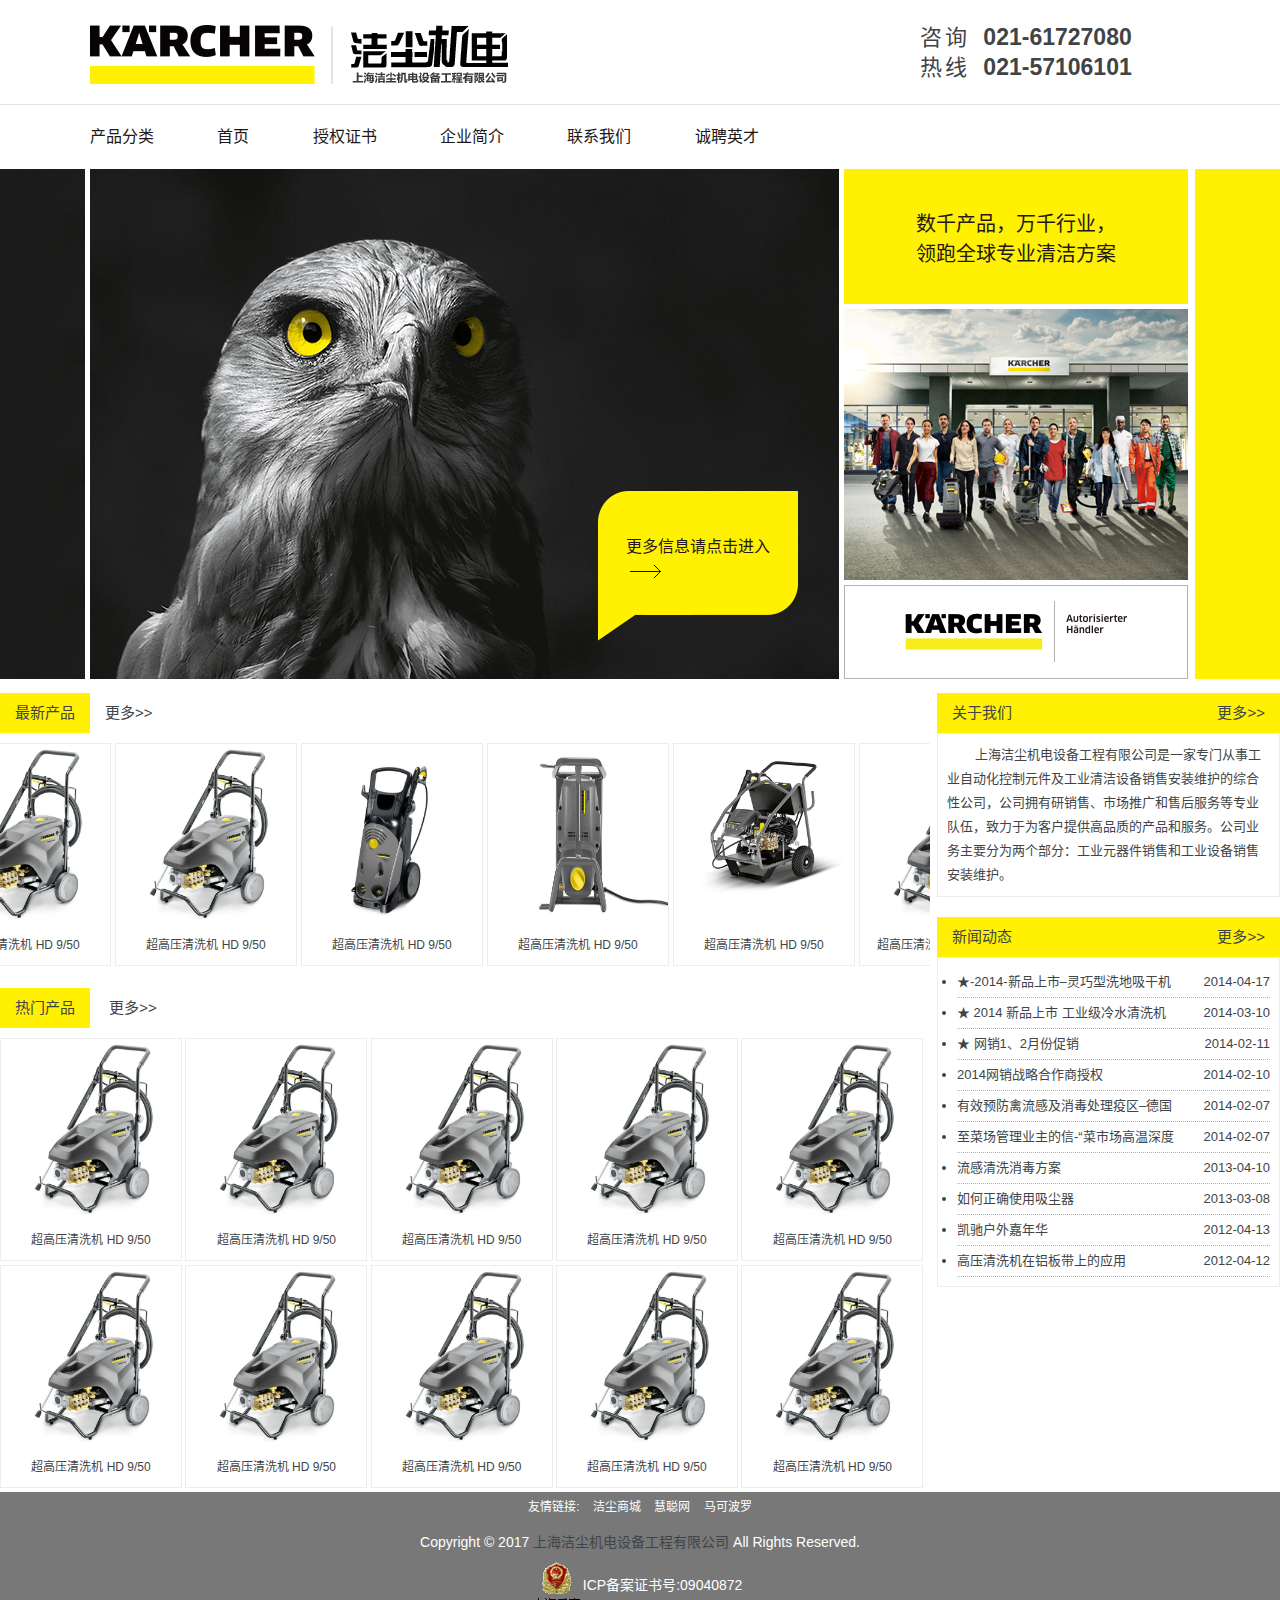
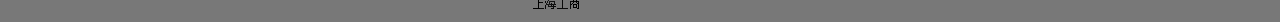
<file: index.html>
<!DOCTYPE html>
<html lang="zh-cn">
	<head>
		<meta http-equiv="Content-Type" content="text/html; charset=UTF-8">
		<meta http-equiv="X-UA-Compatible" content="IE=edge,chrome=1">
		<meta content="http://www.jiechensh.cn/" name="design">
		<title>工业吸尘器_高压清洗机 - 工业吸尘器_高压清洗机_上海洁尘</title>
		<meta name="keywords" content="工业吸尘器_高压清洗机_扫地机_干冰清洗机_上海洁尘机电设备工程有限公司"> 
		<link rel="stylesheet" type="text/css" href="css/index.css">
		<script type="text/javascript" src="js/jquery-1.9.1.min.js"></script>
		<!--[if lt IE 9]>
		  <script type="text/javascript" src="js/html5shiv.v3.72.min.js"></script>
		<![endif]-->
	</head>
	<body>
		<!--top-->
		<header class="top">
		    <div class="logo_box">
		        <div class="contain">
		            <div class="logo">
		                <a href="index.html">
		             	   <img src="img/karcher-log.png" alt="">
		             	   <img src="img/logo.gif" class="jc_logo"/>
		                </a>
		            </div>
		            <div class="telephone_nums">
		                <span class="tel_title">咨询热线</span>
		                <span class="number">
		                	<span>021-61727080</span>
		               		<span>021-57106101</span>
		                </span>	
		                
		            </div>
		            <div class="clear"></div>
		        </div>
		    </div>
		    <div class="contain">
		        <nav class="main_nav">
			        <ul>
			            <li id="nav1" class="onnav category_li">
			            	<a class="navA" href="" target="_blank">产品分类</a>
			            	<div class="category_list">
								<span class="category_item">
									<a href="#" class="category_item_a">冷水高压清洗机</a>
									<div class="category_product_list">
										<a href="" class="category_product">HD10/25-4S</a>
										<a href="" class="category_product">HD5/11C</a>
										<a href="" class="category_product">HD 6/15 C</a>
										<a href="" class="category_product">HD 6/13 C</a>
										<a href="" class="category_product">HD 5/12 C</a>
										<a href="" class="category_product">HD5/11P</a>
										<a href="" class="category_product">HDS8/18-4M</a>
										<a href="" class="category_product">HD 10/16-4 Cage Ex</a>
										<a href="" class="category_product">HD 1050 B</a>
										<a href="" class="category_product">HD7/10CXF</a>
										<a href="" class="category_product">HD 16/15-4 Cage Plus</a>
										<a href="" class="category_product">HD10/23-4S</a>
										<a href="" class="category_product">HD 10/21-4 S</a>
									</div>
								</span>
								<span class="category_item">
									<a href="#" class="category_item_a">制冰机</a>
									<div class="category_product_list">
										<a href="" class="category_product">BD 530 Bp Classic</a>
										<a href="" class="category_product">BR 35/12 C Bp Pack</a>
										<a href="" class="category_product">BR40/10C Adv</a>
										<a href="" class="category_product">B 60 W Bp</a>
										<a href="" class="category_product">BD 80/120 W Bp</a>
										<a href="" class="category_product">BD 530 Ep Classic</a>
										<a href="" class="category_product">BR 30/4 C</a>
										<a href="" class="category_product">B40C</a>
									</div>
								</span>
								<span class="category_item">
									<a href="#" class="category_item_a">吸尘吸水机</a>
									<div class="category_product_list">
										<a href="" class="category_product">HD10/25-4S</a>
										<a href="" class="category_product">HD5/11C</a>
										<a href="" class="category_product">HD 6/15 C</a>
										<a href="" class="category_product">HD 6/13 C</a>
										<a href="" class="category_product">HD 5/12 C</a>
										<a href="" class="category_product">HD5/11P</a>
										<a href="" class="category_product">HDS8/18-4M</a>
										<a href="" class="category_product">HD 10/16-4 Cage Ex</a>
										<a href="" class="category_product">HD 1050 B</a>
										<a href="" class="category_product">HD7/10CXF</a>
										<a href="" class="category_product">HD 16/15-4 Cage Plus</a>
										<a href="" class="category_product">HD10/23-4S</a>
										<a href="" class="category_product">HD 10/21-4 S</a>
									</div>
								</span>
								<span class="category_item">
									<a href="#" class="category_item_a">地毯清洗机</a>
									<div class="category_product_list">
										<a href="" class="category_product">BD 530 Bp Classic</a>
										<a href="" class="category_product">BR 35/12 C Bp Pack</a>
										<a href="" class="category_product">BR40/10C Adv</a>
										<a href="" class="category_product">B 60 W Bp</a>
										<a href="" class="category_product">BD 80/120 W Bp</a>
										<a href="" class="category_product">BD 530 Ep Classic</a>
										<a href="" class="category_product">BR 30/4 C</a>
										<a href="" class="category_product">B40C</a>
									</div>
								</span>
								<span class="category_item">
									<a href="#" class="category_item_a">吸尘吸水机</a>
									<div class="category_product_list">
										<a href="" class="category_product">HD10/25-4S</a>
										<a href="" class="category_product">HD5/11C</a>
										<a href="" class="category_product">HD 6/15 C</a>
										<a href="" class="category_product">HD 6/13 C</a>
										<a href="" class="category_product">HD 5/12 C</a>
										<a href="" class="category_product">HD5/11P</a>
										<a href="" class="category_product">HDS8/18-4M</a>
										<a href="" class="category_product">HD 10/16-4 Cage Ex</a>
										<a href="" class="category_product">HD 1050 B</a>
										<a href="" class="category_product">HD7/10CXF</a>
										<a href="" class="category_product">HD 16/15-4 Cage Plus</a>
										<a href="" class="category_product">HD10/23-4S</a>
										<a href="" class="category_product">HD 10/21-4 S</a>
									</div>
								</span>
								<span class="category_item">
									<a href="#" class="category_item_a">家用小型设备</a>
									<div class="category_product_list">
										<a href="" class="category_product">BD 530 Bp Classic</a>
										<a href="" class="category_product">BR 35/12 C Bp Pack</a>
										<a href="" class="category_product">BR40/10C Adv</a>
										<a href="" class="category_product">B 60 W Bp</a>
										<a href="" class="category_product">BD 80/120 W Bp</a>
										<a href="" class="category_product">BD 530 Ep Classic</a>
										<a href="" class="category_product">BR 30/4 C</a>
										<a href="" class="category_product">B40C</a>
										<a href="" class="category_product">HD 10/21-4 S</a>
									</div>
								</span>
								<span class="category_item">
									<a href="#" class="category_item_a">工业吸尘器</a>
									<div class="category_product_list">
										<a href="" class="category_product">HD10/25-4S</a>
										<a href="" class="category_product">HD5/11C</a>
										<a href="" class="category_product">HD 6/15 C</a>
										<a href="" class="category_product">HD 6/13 C</a>
										<a href="" class="category_product">HD 5/12 C</a>
										<a href="" class="category_product">HD5/11P</a>
										<a href="" class="category_product">HDS8/18-4M</a>
										<a href="" class="category_product">HD 10/16-4 Cage Ex</a>
										<a href="" class="category_product">HD 1050 B</a>
										<a href="" class="category_product">HD7/10CXF</a>
										<a href="" class="category_product">HD 16/15-4 Cage Plus</a>
										<a href="" class="category_product">HD10/23-4S</a>
										<a href="" class="category_product">HD 10/21-4 S</a>
									</div>
								</span>
								<span class="category_item">
									<a href="#" class="category_item_a">干冰清洗机</a>
									<div class="category_product_list">
										<a href="" class="category_product">BD 530 Bp Classic</a>
										<a href="" class="category_product">BR 35/12 C Bp Pack</a>
										<a href="" class="category_product">BR40/10C Adv</a>
										<a href="" class="category_product">B 60 W Bp</a>
										<a href="" class="category_product">BD 80/120 W Bp</a>
										<a href="" class="category_product">BD 530 Ep Classic</a>
										<a href="" class="category_product">BR 30/4 C</a>
										<a href="" class="category_product">B40C</a>
									</div>
								</span>
								<span class="category_item">
									<a href="#" class="category_item_a">扫地机</a>
									<div class="category_product_list">
										<a href="" class="category_product">HD10/25-4S</a>
										<a href="" class="category_product">HD5/11C</a>
										<a href="" class="category_product">HD 6/15 C</a>
										<a href="" class="category_product">HD 6/13 C</a>
										<a href="" class="category_product">HD 5/12 C</a>
										<a href="" class="category_product">HD5/11P</a>
										<a href="" class="category_product">HDS8/18-4M</a>
										<a href="" class="category_product">HD 10/16-4 Cage Ex</a>
										<a href="" class="category_product">HD 1050 B</a>
										<a href="" class="category_product">HD7/10CXF</a>
										<a href="" class="category_product">HD 16/15-4 Cage Plus</a>
										<a href="" class="category_product">HD10/23-4S</a>
										<a href="" class="category_product">HD 10/21-4 S</a>
									</div>
								</span>
								<span class="category_item">
									<a href="#" class="category_item_a">洗地机</a>
									<div class="category_product_list">
										<a href="" class="category_product">BD 530 Bp Classic</a>
										<a href="" class="category_product">BR 35/12 C Bp Pack</a>
										<a href="" class="category_product">BR40/10C Adv</a>
										<a href="" class="category_product">B 60 W Bp</a>
										<a href="" class="category_product">BD 80/120 W Bp</a>
										<a href="" class="category_product">BD 530 Ep Classic</a>
										<a href="" class="category_product">BR 30/4 C</a>
										<a href="" class="category_product">B40C</a>
									</div>
								</span>
								<span class="category_item">
									<a href="#" class="category_item_a">热水高压清洗机</a>
									<div class="category_product_list">
										<a href="" class="category_product">HD10/25-4S</a>
										<a href="" class="category_product">HD5/11C</a>
										<a href="" class="category_product">HD 6/15 C</a>
										<a href="" class="category_product">HD 6/13 C</a>
										<a href="" class="category_product">HD 5/12 C</a>
										<a href="" class="category_product">HD5/11P</a>
										<a href="" class="category_product">HDS8/18-4M</a>
										<a href="" class="category_product">HD 10/16-4 Cage Ex</a>
										<a href="" class="category_product">HD 1050 B</a>
										<a href="" class="category_product">HD7/10CXF</a>
										<a href="" class="category_product">HD 16/15-4 Cage Plus</a>
										<a href="" class="category_product">HD10/23-4S</a>
										<a href="" class="category_product">HD 10/21-4 S</a>
									</div>
								</span>
								<span class="category_item">
									<a href="#" class="category_item_a">超高压清洗机</a>
									<div class="category_product_list">
										<a href="" class="category_product">BD 530 Bp Classic</a>
										<a href="" class="category_product">BR 35/12 C Bp Pack</a>
										<a href="" class="category_product">BR40/10C Adv</a>
										<a href="" class="category_product">B 60 W Bp</a>
										<a href="" class="category_product">BD 80/120 W Bp</a>
										<a href="" class="category_product">BD 530 Ep Classic</a>
										<a href="" class="category_product">BR 30/4 C</a>
										<a href="" class="category_product">B40C</a>
									</div>
								</span>
								<span class="category_item">
									<a href="#" class="category_item_a">零部件清洗机</a>
									<div class="category_product_list">
										<a href="" class="category_product">HD10/25-4S</a>
										<a href="" class="category_product">HD5/11C</a>
										<a href="" class="category_product">HD 6/15 C</a>
										<a href="" class="category_product">HD 6/13 C</a>
										<a href="" class="category_product">HD 5/12 C</a>
										<a href="" class="category_product">HD5/11P</a>
										<a href="" class="category_product">HDS8/18-4M</a>
										<a href="" class="category_product">HD 10/16-4 Cage Ex</a>
										<a href="" class="category_product">HD 1050 B</a>
										<a href="" class="category_product">HD7/10CXF</a>
										<a href="" class="category_product">HD 16/15-4 Cage Plus</a>
										<a href="" class="category_product">HD10/23-4S</a>
										<a href="" class="category_product">HD 10/21-4 S</a>
									</div>
								</span>
							</div>
			            </li>
			            <li id="nav2"><a class="navA" href="" target="_blank">首页</a></li>
			            <li id="nav3"><a class="navA" href="" target="_blank">授权证书</a></li>
			            <li id="nav4"><a class="navA" href="" target="_blank">企业简介</a></li>
			            <li id="nav5"><a class="navA" href="" target="_blank">联系我们</a></li>
			            <li id="nav6"><a class="navA" href="" target="_blank">诚聘英才</a></li>
			        </ul>
		        	<div class="clear"></div>
		        </nav>
		    </div>
		</header>
		<script type="text/javascript">
		   //导航选中
		    $("#nav" + navID).addClass("onnav");
		</script>
		<!--top End-->
		
		<div class="home_ban">
		   <div class="contain">
		   	 <div class="left">
		   	 	<img src="img/karcher/bleft.jpg" alt="">
		   	 	<a href="http://www.dleming.com/" class="more" target="_blank">更多信息请点击进入<i></i></a>
		   	 </div>
		   	 <div class="right">
		   	 	<div class="rtop">
		   	 		<a href="https://www.karcher.cn/cn/cleaning_solutions/solutions-pro.html" target="_blank">
		   	 			数千产品，万千行业，<br>领跑全球专业清洁方案
		   	 		</a>
		   	 	</div>
		   	 	<div class="rmiddle">
		   	 		<a href="https://www.karcher.cn/cn/cleaning_solutions/solutions-pro.html" target="_blank"><img src="img/karcher/right.jpg" alt=""></a>
		   	 	</div>
		   	 	<div class="rbottom">
		   	 		<a href="https://www.karcher.cn/cn/cleaning_solutions/solutions-pro.html" target="_blank"><img src="img/karcher/logoleft.png" alt=""></a>
		   	 	</div>
		   	 </div>
		   	 <div class="clear"></div>
		   </div>
		</div>
		<div class="clear"></div>
		
		<div class="main w_1280">
			<div class="w_930 left_product_list">			
				<div class="new_product w_930">
				 	<div class="product_title"><span>最新产品</span><a class="more_link" href="#">更多&gt;&gt;</a></div>
				 	<div class="new_product_list w_930">
				 		<div class="new_product_item product_item">
				 			<a href="###"  title="查看详情">
				 				<img src="img/product2/p050940125.jpg"/>
				 			</a>	
				 			<span>超高压清洗机 HD 9/50 </span>
				 		</div>
				 		<div class="new_product_item product_item">
				 			<a href="###"  title="查看详情">
				 				<img src="img/product2/p050940125.jpg"/>
				 			</a>	
				 			<span>超高压清洗机 HD 9/50 </span>
				 		</div>
				 		<div class="new_product_item product_item">
				 			<a href="###"  title="查看详情">
				 				<img src="img/product2/p070945006.jpg"/>
				 			</a>	
				 			<span>超高压清洗机 HD 9/50 </span>
				 		</div>
				 		<div class="new_product_item product_item">
				 			<a href="###"  title="查看详情">
				 				<img src="img/product2/p071017942.jpg"/>
				 			</a>	
				 			<span>超高压清洗机 HD 9/50 </span>
				 		</div>
				 		<div class="new_product_item product_item">
				 			<a href="###"  title="查看详情">
				 				<img src="img/product2/p091202043.jpg"/>
				 			</a>	
				 			<span>超高压清洗机 HD 9/50 </span>
				 		</div>
				 		<div class="new_product_item product_item">
				 			<a href="###"  title="查看详情">
				 				<img src="img/product2/p050940125.jpg"/>
				 			</a>	
				 			<span>超高压清洗机 HD 55555/50 </span>
				 		</div>
				 		<div class="new_product_item product_item">
				 			<a href="###"  title="查看详情">
				 				<img src="img/product2/p050940125.jpg"/>
				 			</a>	
				 			<span>超高压清洗机 HD 9/50 </span>
				 		</div>
				 		<div class="new_product_item product_item">
				 			<a href="###"  title="查看详情">
				 				<img src="img/product2/p070945006.jpg"/>
				 			</a>	
				 			<span>超高压清洗机 HD 9/50 </span>
				 		</div>
				 		<div class="new_product_item product_item">
				 			<a href="###"  title="查看详情">
				 				<img src="img/product2/p071017942.jpg"/>
				 			</a>	
				 			<span>超高压清洗机 HD 9/50 </span>
				 		</div>
				 		<div class="new_product_item product_item">
				 			<a href="###"  title="查看详情">
				 				<img src="img/product2/p091202043.jpg"/>
				 			</a>	
				 			<span>超高压清洗机 HD 9/50 </span>
				 		</div>
				 	</div>
				</div>
				
				<div class="hot_product w_930">
				 	<div class="product_title w_930">
				 		<span>热门产品</span>
				 		<a class="more_link" href="#">更多&gt;&gt;</a>
				 	</div>
				 		
				 	<div class="hot_product_list w_930">
				 		<div class="hot_product_item product_item">
				 			<a href="###"  title="查看详情">
				 				<img src="img/product2/p050940125.jpg"/>
				 			</a>	
				 			<span>超高压清洗机 HD 9/50 </span>
				 		</div>
				 		<div class="hot_product_item product_item">
				 			<a href="###"  title="查看详情">
				 				<img src="img/product2/p050940125.jpg"/>
				 			</a>	
				 			<span>超高压清洗机 HD 9/50 </span>
				 		</div>
				 		<div class="hot_product_item product_item">
				 			<a href="###"  title="查看详情">
				 				<img src="img/product2/p050940125.jpg"/>
				 			</a>	
				 			<span>超高压清洗机 HD 9/50 </span>
				 		</div>
				 		<div class="hot_product_item product_item">
				 			<a href="###"  title="查看详情">
				 				<img src="img/product2/p050940125.jpg"/>
				 			</a>	
				 			<span>超高压清洗机 HD 9/50 </span>
				 		</div>
				 		<div class="hot_product_item product_item">
				 			<a href="###"  title="查看详情">
				 				<img src="img/product2/p050940125.jpg"/>
				 			</a>	
				 			<span>超高压清洗机 HD 9/50 </span>
				 		</div>
				 		<div class="hot_product_item product_item">
				 			<a href="###"  title="查看详情">
				 				<img src="img/product2/p050940125.jpg"/>
				 			</a>	
				 			<span>超高压清洗机 HD 9/50 </span>
				 		</div>
				 		<div class="hot_product_item product_item">
				 			<a href="###"  title="查看详情">
				 				<img src="img/product2/p050940125.jpg"/>
				 			</a>	
				 			<span>超高压清洗机 HD 9/50 </span>
				 		</div>
				 		<div class="hot_product_item product_item">
				 			<a href="###"  title="查看详情">
				 				<img src="img/product2/p050940125.jpg"/>
				 			</a>	
				 			<span>超高压清洗机 HD 9/50 </span>
				 		</div>
				 		<div class="hot_product_item product_item">
				 			<a href="###"  title="查看详情">
				 				<img src="img/product2/p050940125.jpg"/>
				 			</a>	
				 			<span>超高压清洗机 HD 9/50 </span>
				 		</div>
				 		<div class="hot_product_item product_item">
				 			<a href="###"  title="查看详情">
				 				<img src="img/product2/p050940125.jpg"/>
				 			</a>	
				 			<span>超高压清洗机 HD 9/50 </span>
				 		</div>
				 	</div>
				</div>
			</div>
			<div class="about_company w_343 float_right">
				<div class="about_title w_343">
			 		<span>关于我们</span>
			 		<a class="more_link" href="#">更多&gt;&gt;</a>
			 	</div>
			 	<div class="about_content w_323">
			 		上海洁尘机电设备工程有限公司是一家专门从事工业自动化控制元件及工业清洁设备销售安装维护的综合性公司，公司拥有研销售、市场推广和售后服务等专业队伍，致力于为客户提供高品质的产品和服务。公司业务主要分为两个部分：工业元器件销售和工业设备销售安装维护。
			 	</div>
			 	
			 	<div class="seprate h_20"></div>
			 	
			 	<div class="about_title w_343">
			 		<span>新闻动态</span>
			 		<a class="more_link" href="#">更多&gt;&gt;</a>
			 	</div>
			 	<div class="about_content w_323">
			 		<ul>
			 			<li>
			 				<span class="news_title"><a href="###">★-2014-新品上市–灵巧型洗地吸干机</a></span>
			 				<span class="news_time">2014-04-17</span>
			 			</li>
			 			<li>
			 				<span class="news_title"><a href="###">★ 2014 新品上市 工业级冷水清洗机</a></span>
			 				<span class="news_time">2014-03-10</span>
			 			</li>
			 			<li>
			 				<span class="news_title"><a href="###">★ 网销1、2月份促销</a></span>
			 				<span class="news_time">2014-02-11</span>
			 			</li>
			 			<li>
			 				<span class="news_title"><a href="###">2014网销战略合作商授权</a></span>
			 				<span class="news_time">2014-02-10</span>
			 			</li>
			 			<li>
			 				<span class="news_title"><a href="###">有效预防禽流感及消毒处理疫区–德国</a></span>
			 				<span class="news_time">2014-02-07</span>
			 			</li>
			 			<li>
			 				<span class="news_title"><a href="###">至菜场管理业主的信-“菜市场高温深度</a></span>
			 				<span class="news_time">2014-02-07</span>
			 			</li>
			 			<li>
			 				<span class="news_title"><a href="###">流感清洗消毒方案</a></span>
			 				<span class="news_time">2013-04-10</span>
			 			</li>
			 			<li>
			 				<span class="news_title"><a href="###">如何正确使用吸尘器</a></span>
			 				<span class="news_time">2013-03-08</span>
			 			</li>
			 			<li>
			 				<span class="news_title"><a href="###">凯驰户外嘉年华</a></span>
			 				<span class="news_time">2012-04-13</span>
			 			</li>
			 			<li>
			 				<span class="news_title"><a href="###">高压清洗机在铝板带上的应用</a></span>
			 				<span class="news_time">2012-04-12</span>
			 			</li>
			 		</ul>	
			 	</div>
			</div>
		</div>
		
		<div class="footer">
			<div class="ref_links">
				<ul>
					<li>友情链接:</li>
					<li><a href="http://shop.jiechensh.cn" title="洁尘商城" target="_blank">洁尘商城</a></li>
					<li><a href="http://www.hc360.com/" title="慧聪网" target="_blank">慧聪网</a></li>
					<li><a href="http://china.makepolo.com" title="马可波罗" target="_blank">马可波罗</a></li>
				</ul>
			</div>
			<div class="copyright">Copyright © 2017 <a href="###">上海洁尘机电设备工程有限公司 </a>All Rights Reserved.</div>
			<div class="record">
				<span class="beian_icon"></span>
				<span class="record_code">ICP备案证书号:09040872</span>
			</div>
		</div>
		
		<script type="text/javascript">
		//整站无图处理
		jQuery.each(jQuery("img"), function (i, n) { jQuery(n).error(function () { n.src = 'img/kracher/nopic.jpg'; }); n.src = n.src; });
		</script>
		<script type="text/javascript" src="js/index.js" ></script>
	</body>
</html>
</file>
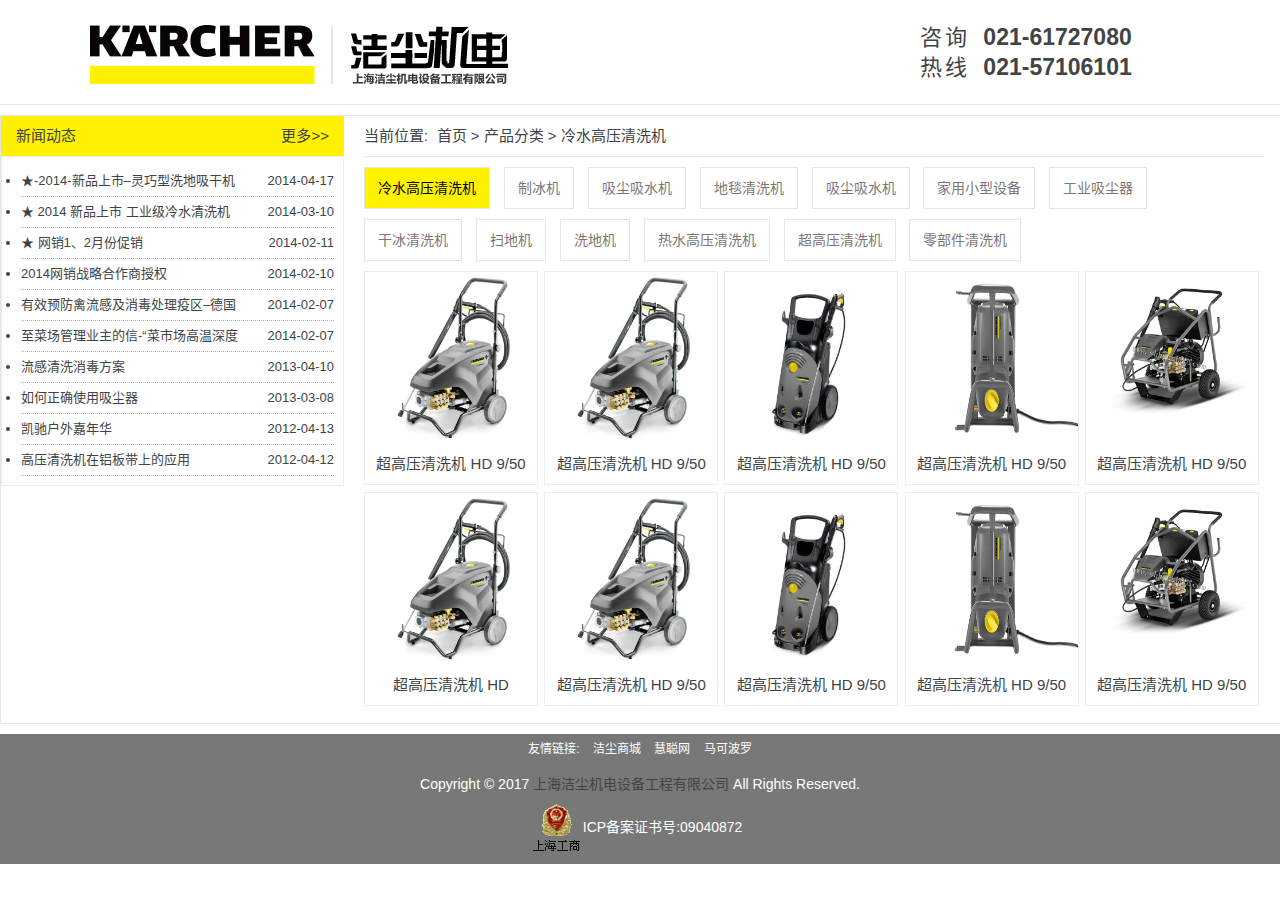
<file: list.html>
<!DOCTYPE html>
<html lang="zh-cn">
	<head>
		<meta http-equiv="Content-Type" content="text/html; charset=UTF-8">
		<meta http-equiv="X-UA-Compatible" content="IE=edge,chrome=1">
		<meta content="http://www.jiechensh.cn/" name="design">
		<title>工业吸尘器_高压清洗机 - 工业吸尘器_高压清洗机_上海洁尘</title>
		<meta name="keywords" content="工业吸尘器_高压清洗机_扫地机_干冰清洗机_上海洁尘机电设备工程有限公司"> 
		<link rel="stylesheet" type="text/css" href="css/list.css">
		<script type="text/javascript" src="js/jquery-1.9.1.min.js"></script>
		<!--[if lt IE 9]>
		  <script type="text/javascript" src="js/html5shiv.v3.72.min.js"></script>
		<![endif]-->
	</head>
	<body>
		<!--top-->
		<header class="top">
		    <div class="logo_box">
		        <div class="contain">
		            <div class="logo">
		                <a href="index.html">
		             	   <img src="img/karcher-log.png" alt="">
		             	   <img src="img/logo.gif" class="jc_logo"/>
		                </a>
		            </div>
		            <div class="telephone_nums">
		                <span class="tel_title">咨询热线</span>
		                <span class="number">
		                	<span>021-61727080</span>
		               		<span>021-57106101</span>
		                </span>	
		                
		            </div>
		            <div class="clear"></div>
		        </div>
		    </div>
		</header>
		<div class="banner w_1280 none"><img src="img/banner/bg-4.jpg" class="w_1280"/></div>
		<div class="main w_1280">
			<div class="left w_343 float_left">
				<div class="about_title w_343">
			 		<span>新闻动态</span>
			 		<a class="more_link" href="#">更多&gt;&gt;</a>
			 	</div>
			 	<div class="about_content w_323">
			 		<ul>
			 			<li>
			 				<span class="news_title"><a href="###">★-2014-新品上市–灵巧型洗地吸干机</a></span>
			 				<span class="news_time">2014-04-17</span>
			 			</li>
			 			<li>
			 				<span class="news_title"><a href="###">★ 2014 新品上市 工业级冷水清洗机</a></span>
			 				<span class="news_time">2014-03-10</span>
			 			</li>
			 			<li>
			 				<span class="news_title"><a href="###">★ 网销1、2月份促销</a></span>
			 				<span class="news_time">2014-02-11</span>
			 			</li>
			 			<li>
			 				<span class="news_title"><a href="###">2014网销战略合作商授权</a></span>
			 				<span class="news_time">2014-02-10</span>
			 			</li>
			 			<li>
			 				<span class="news_title"><a href="###">有效预防禽流感及消毒处理疫区–德国</a></span>
			 				<span class="news_time">2014-02-07</span>
			 			</li>
			 			<li>
			 				<span class="news_title"><a href="###">至菜场管理业主的信-“菜市场高温深度</a></span>
			 				<span class="news_time">2014-02-07</span>
			 			</li>
			 			<li>
			 				<span class="news_title"><a href="###">流感清洗消毒方案</a></span>
			 				<span class="news_time">2013-04-10</span>
			 			</li>
			 			<li>
			 				<span class="news_title"><a href="###">如何正确使用吸尘器</a></span>
			 				<span class="news_time">2013-03-08</span>
			 			</li>
			 			<li>
			 				<span class="news_title"><a href="###">凯驰户外嘉年华</a></span>
			 				<span class="news_time">2012-04-13</span>
			 			</li>
			 			<li>
			 				<span class="news_title"><a href="###">高压清洗机在铝板带上的应用</a></span>
			 				<span class="news_time">2012-04-12</span>
			 			</li>
			 		</ul>	
			 	</div>
			</div>
			<div class="right w_930">
				<div class="position w_900 mg_left">当前位置:&nbsp;
					<a href="###">首页</a>&nbsp;&gt;&nbsp;产品分类&nbsp;&gt;&nbsp;<span class="current_category">冷水高压清洗机</span>
				</div>
				<div class="category_list_show w_900 mg_left">
					<span id="1" class="current">冷水高压清洗机</span>
					<span id="2">制冰机</span>
					<span id="3">吸尘吸水机</span>
					<span id="4">地毯清洗机</span>
					<span id="5">吸尘吸水机</span>
					<span id="6">家用小型设备</span>
					<span id="7">工业吸尘器</span>
					<span id="8">干冰清洗机</span>
					<span id="9">扫地机</span>
					<span id="10">洗地机</span>
					<span id="11">热水高压清洗机</span>
					<span id="11">超高压清洗机</span>
					<span id="11">零部件清洗机</span>
				</div>
				
				<div class="product_list_show w_900 mg_left">
					<div class="new_product_item product_item">
			 			<a href="###"  title="查看详情">
			 				<img src="img/product2/p050940125.jpg"/>
			 			</a>	
			 			<span>超高压清洗机 HD 9/50 </span>
			 		</div>
			 		<div class="new_product_item product_item">
			 			<a href="###"  title="查看详情">
			 				<img src="img/product2/p050940125.jpg"/>
			 			</a>	
			 			<span>超高压清洗机 HD 9/50 </span>
			 		</div>
			 		<div class="new_product_item product_item">
			 			<a href="###"  title="查看详情">
			 				<img src="img/product2/p070945006.jpg"/>
			 			</a>	
			 			<span>超高压清洗机 HD 9/50 </span>
			 		</div>
			 		<div class="new_product_item product_item">
			 			<a href="###"  title="查看详情">
			 				<img src="img/product2/p071017942.jpg"/>
			 			</a>	
			 			<span>超高压清洗机 HD 9/50 </span>
			 		</div>
			 		<div class="new_product_item product_item">
			 			<a href="###"  title="查看详情">
			 				<img src="img/product2/p091202043.jpg"/>
			 			</a>	
			 			<span>超高压清洗机 HD 9/50 </span>
			 		</div>
			 		<div class="new_product_item product_item">
			 			<a href="###"  title="查看详情">
			 				<img src="img/product2/p050940125.jpg"/>
			 			</a>	
			 			<span>超高压清洗机 HD 55555/50 </span>
			 		</div>
			 		<div class="new_product_item product_item">
			 			<a href="###"  title="查看详情">
			 				<img src="img/product2/p050940125.jpg"/>
			 			</a>	
			 			<span>超高压清洗机 HD 9/50 </span>
			 		</div>
			 		<div class="new_product_item product_item">
			 			<a href="###"  title="查看详情">
			 				<img src="img/product2/p070945006.jpg"/>
			 			</a>	
			 			<span>超高压清洗机 HD 9/50 </span>
			 		</div>
			 		<div class="new_product_item product_item">
			 			<a href="###"  title="查看详情">
			 				<img src="img/product2/p071017942.jpg"/>
			 			</a>	
			 			<span>超高压清洗机 HD 9/50 </span>
			 		</div>
			 		<div class="new_product_item product_item">
			 			<a href="###"  title="查看详情">
			 				<img src="img/product2/p091202043.jpg"/>
			 			</a>	
			 			<span>超高压清洗机 HD 9/50 </span>
			 		</div>
				</div>
			</div>	
		</div>
		<div class="footer">
			<div class="ref_links">
				<ul>
					<li>友情链接:</li>
					<li><a href="http://shop.jiechensh.cn" title="洁尘商城" target="_blank">洁尘商城</a></li>
					<li><a href="http://www.hc360.com/" title="慧聪网" target="_blank">慧聪网</a></li>
					<li><a href="http://china.makepolo.com" title="马可波罗" target="_blank">马可波罗</a></li>
				</ul>
			</div>
			<div class="copyright">Copyright © 2017 <a href="###">上海洁尘机电设备工程有限公司 </a>All Rights Reserved.</div>
			<div class="record">
				<span class="beian_icon"></span>
				<span class="record_code">ICP备案证书号:09040872</span>
			</div>
		</div>
		
		<script type="text/javascript">
		//整站无图处理
		jQuery.each(jQuery("img"), function (i, n) { jQuery(n).error(function () { n.src = 'img/kracher/nopic.jpg'; }); n.src = n.src; });
		</script>
		<script type="text/javascript" src="js/list.js" ></script>
	</body>
</html>
</file>
<file: css/index.css>
﻿@charset "utf-8";
/*初始化样式*/
body{ 
	margin:0px; 
	padding:0px; 
	margin:0px auto; 
	zoom:1;

	/*设置字体*/
	font-size:12px;
	line-height:24px;
	font-family:Arial,"微软雅黑","宋体";
	color:#414446;

	/*设置宽度*/
	width:100%; 
	min-width:1000px;
}
li{
	list-style: none;
}
ul,li,form, dl,dt,dd, div{ 
	padding: 0px; 
	margin: 0px;
}
.ul,.ul li{ 
	list-style:none;
}
.h1,.h2,.h3,.h4,.h5,.h6,.p{ 
	padding:0px; 
	margin:0px;
}
h1,h2,h3,h4,h5,h6,p{ 
	padding:0px; 
	margin:0px;
}
select,input,textarea{ 
	border-radius:0; 
	-webkit-border-radius:0; 
	color:#414446;
}
input:focus { 
	outline: none;
}

/*强制去除表单自带的样式*/ 
input,button,select,textarea{
	outline:none;/*-webkit-appearance:none;*/
}

/*强制去除textarea自带的样式*/
textarea{resize:none;/*-webkit-appearance:none;*/}

textarea,input,select { background:none; border:none; margin:0; padding:0;}

/*html5设置*/
article,aside,footer,header,hgroup,nav,section,figure,figcaption{ display: block;} 
figure,figcaption{ margin:0px; padding:0px;}
audio,canvas,progress,video { display: inline-block; vertical-align: baseline;}

img{ border:none; border:0; vertical-align:baseline;}
a{ color:#414446; text-decoration:none; noline:-webkit-tap-highlight-color:rgba(0,0,0,0);}
a:focus {outline:none; -moz-outline:none;}
a:hover{ /*text-decoration:underline; *//*color:#fff;*/}

/*清除浮动*/
.clear{ clear:both; height:0px; overflow:hidden;}
/*初始化样式*/

/*页面框架结构*/
.contain{width:1100px;margin:0 auto;}
.none{
	display: none;
}
.seprate{
	display: block;
}
.float_left{
	float:left;
}
.float_right{
	float:right;
}
.w_1280{
	width:1280px;
}
.w_930{
	width:930px;
}
.w_343{
	width:343px;
}
.w_323{
	width:323px;
}
.h_20{
	height:20px;
}
/*top*/
.top{}
.top .logo_box{width:100%;padding:12px 0;border-bottom:1px solid #e5e5e5;}
.top .logo_box .logo{float:left;padding-top:13px;}
.top .logo_box .telephone_nums{
	float:right;
	width:270px;
	height:60px;
    margin-top: 10px;
}
.telephone_nums .tel_title{
	width:60px;
	height:60px;
	display: inline-block;
	font-size: 22px;
	line-height: 30px;
	letter-spacing:3px;
}
.telephone_nums .number{
	display: inline-block;
	width:200px;
	height:60px;
	font-size: 23px;
}
.telephone_nums .number span{
	line-height: 30px;
	height:30px;
	display: block;
	font-weight: bold;
}
.main_nav li{display: inline-block;padding-right:60px;position: relative;}
.main_nav li a{display: inline-block;padding:20px 0;font-size:16px;color:#231815;}
.category_list{
	display: none;
	position: absolute;
	top:64px;
	left:-20px;
	z-index: 2;
	width:150px;
	font-size: 16px;
	background-color: #ffffff;
}
.main_nav li .category_list .category_item_a{
	display: inline-block;
	padding: 0px;
}
.category_list .category_item{
	display: block;
	height:30px;
	line-height:30px;
	text-indent: 10px;
}
.category_item_a{
	display: block;
	height:30px;
	line-height:30px;
	text-indent: 10px;
}
.category_list .category_item:hover{
	background-color: #FCFACB;
}
.main_nav .category_li:hover .category_list{
	display: block;
} 
.category_item .category_product_list{
	display: none;
}
.category_item:hover .category_product_list{
	display: block;
	width:476px;
	height:388px;
	border:1px solid rgba(214,214,214,0.37);
	position:absolute;
	top:0;
	left:150px;
	background: #ffffff;
	z-index: 2;
}
.category_product_list .category_product{
	line-height: 10px;
	padding: 0px 10px;
	margin-top:30px;
	border-right:1px solid #E5E5E5;
	float:left;
}


/*top*/


/*Banner*/
.home_ban .left{float:left;width:749px;position: relative;}
.home_ban .left .more{display: inline-block;width:200px;height:151px;background: url(../img/karcher/bg.png) no-repeat center;
	line-height:112px;text-align: center;font-size:16px;color:#231815;
    position:absolute;bottom:45px;right:41px;
}
.home_ban .left i{display: inline-block;width:31px;height:13px;background: url(../img/karcher/jian.png) no-repeat center;position: absolute;bottom:64px;left:32px;}
.home_ban .right{float:left;width:344px;    margin-left: 5px;}
.home_ban .right .rtop{text-align: center;background: #fff100;line-height: 30px;color:#231815;font-size:20px;padding:40px 0 35px 0;margin-bottom:5px;}
.home_ban .right .rtop a{color:#231815;}
.home_ban .right .rbottom{padding:15px 0;border:1px solid #b2b2b2;text-align: center;}
.home_ban .right .rbottom img{vertical-align: middle;}
.home_ban .right .rmiddle img{vertical-align: bottom;margin-bottom:5px;}
.home_ban{background: url(../img/karcher/gb.png) repeat-y center;height:510px;}

.jc_logo{
	margin-bottom:1px;
}
.main{
	/*border: 1px solid #2E909B;*/
	border-radius:3px;
	margin:6px auto 0;
	/*display: block;*/
}
.left_product_list{
	display: inline-block;
	/*border:1px solid red;*/
}
.new_product{
	overflow-x: hidden;
	position:relative;
}
.product_title{
	font-size: 15px;
	height:50px;
}
.product_title span{
	padding:5px 15px;
	height:30px;
	line-height:30px;
	display: inline-block;
	background-color: #FFF100;
}
.product_title .more_link{
	padding:5px 15px;
	height:30px;
	line-height:30px;
	text-decoration: none;
	cursor: pointer;
}
.new_product_list{
	height:245px;
	width:99999px;
	position:relative;
}
.new_product_item{
	float:left;
	margin-right:4px;
}
.product_item{
	border:1px solid #EFECEC;
	height:221px;
	position: relative;
	display: inline-block;
}
.product_item img{
	width:180px;
	height:180px;
}
.product_item span{
	height:40px;
	width:180px;
	text-align: center;
	line-height: 40px;
	display:inline-block;
	position: absolute;
	bottom:0;
	left:0;
}
.more_link:hover{
	text-decoration: underline;
	color:#414446;
}
/****hot_product***/
.hot_product_list{
}
.hot_product_item{
	margin-right:0px;
	margin-bottom: 4px;
}
.about_company{
	display: inline-block;
}
.about_company .about_title{
	height:40px;
	line-height: 40px;
	display:inline-block;
	background-color: #FFF100;
	font-size: 15px;
}
.about_company .about_title span{
	padding-left: 15px;
}
.about_company .about_title a{
	float:right;
	display: inline-block;
	padding-right: 15px;
}
.about_content{
	font-size: 13px;
	text-indent: 28px;;
	padding: 9px;
	border:1px solid #EFECEC;
}
.about_company .about_content ul li{
	list-style: disc;
	text-indent: 0px;
	border-bottom:1px dotted #B2B2B2;
	margin-left:10px;
	line-height:30px;
	height:30px;
}
.about_company .about_content ul li span{
	display: inline-block;
}
.news_title{
	width:232px;
}
.news_title a:hover{
	color:#FFF100;
}
.news_time{
	float:right
}
.footer{
	width:100%;
	height:130px;
	background-color: #787878;
	color:#FFFFFF;
}
.footer .ref_links{
	height:30px;
	line-height: 30px;
	display: block;
	text-align: center;
	
}
.footer .ref_links li{
	display: inline-block;
	padding: 0 5px;
}
.footer .ref_links li a{
	color:#FFFFFF;
}
.footer .copyright{
	text-align: center;
	height:40px;
	line-height: 40px;
	font-size: 14px;
}
.footer .copyright a{
	text-decoration: none;
}
.footer .copyright a:hover{
	color:#000000;
	text-decoration: underline;
}
.record{
	width:215px;
	margin: 0 auto;
}
.beian_icon{
	width:47px;
	height:47px;
	display: inline-block;
	background: url(../img/icon.gif) no-repeat;
}
.record_code{
	display: inline-block;
	height:47px;
	line-height: 47px;
	font-size: 14px;
	vertical-align: top;
}
</file>
<file: css/list.css>
@charset "utf-8";
/*初始化样式*/
body{ 
	margin:0px; 
	padding:0px; 
	margin:0px auto; 
	zoom:1;

	/*设置字体*/
	font-size:12px;
	line-height:24px;
	font-family:Arial,"微软雅黑","宋体";
	color:#414446;

	/*设置宽度*/
	width:100%; 
	min-width:1000px;
}
li{
	list-style: none;
}
ul,li,form, dl,dt,dd, div{ 
	padding: 0px; 
	margin: 0px;
}
.ul,.ul li{ 
	list-style:none;
}
.h1,.h2,.h3,.h4,.h5,.h6,.p{ 
	padding:0px; 
	margin:0px;
}
h1,h2,h3,h4,h5,h6,p{ 
	padding:0px; 
	margin:0px;
}

/*html5设置*/
article,aside,footer,header,hgroup,nav,section,figure,figcaption{ display: block;} 
figure,figcaption{ margin:0px; padding:0px;}
audio,canvas,progress,video { display: inline-block; vertical-align: baseline;}

img{ border:none; border:0; vertical-align:baseline;}
a{ color:#414446; text-decoration:none; noline:-webkit-tap-highlight-color:rgba(0,0,0,0);}
a:focus {outline:none; -moz-outline:none;}
a:hover{ /*text-decoration:underline; *//*color:#fff;*/}
/*清除浮动*/
.clear{ clear:both; height:0px; overflow:hidden;}
/*初始化样式*/

/*页面框架结构*/
.contain{width:1100px;margin:0 auto;}
.none{
	display: none;
}
.seprate{
	display: block;
}
.float_left{
	float:left;
}
.float_right{
	float:right;
}
.w_1280{
	width:1280px;
}
.w_930{
	width:930px;
}
.w_900{
	width:900px;
}
.w_343{
	width:343px;
}
.w_323{
	width:323px;
}
.h_20{
	height:20px;
}
.mg_left{
	margin-left: 20px;
}
/*top*/
.top{}
.top .logo_box{width:100%;padding:12px 0;border-bottom:1px solid #e5e5e5;}
.top .logo_box .logo{float:left;padding-top:13px;}
.top .logo_box .telephone_nums{
	float:right;
	width:270px;
	height:60px;
    margin-top: 10px;
}
.telephone_nums .tel_title{
	width:60px;
	height:60px;
	display: inline-block;
	font-size: 22px;
	line-height: 30px;
	letter-spacing:3px;
}
.telephone_nums .number{
	display: inline-block;
	width:200px;
	height:60px;
	font-size: 23px;
}
.telephone_nums .number span{
	line-height: 30px;
	height:30px;
	display: block;
	font-weight: bold;
}


/***banner***/
.banner{
	margin: 0 auto;
}
.main{
	margin: 10px auto;
	border:1px solid #E5E5E5;
	display: block;
}
.main .left{
	/*border:1px solid red;*/
	height:400px;
	display: inline-block;
}
.left .about_title{
	/*height:40px;*/
	line-height: 40px;
	display:inline-block;
	background-color: #FFF100;
	font-size: 15px;
}
.left .about_title span{
	padding-left: 15px;
}
.left .about_title a{
	float:right;
	display: inline-block;
	padding-right: 15px;
}
.about_content{
	font-size: 13px;
	text-indent: 28px;;
	padding: 9px;
	border:1px solid #EFECEC;
}
.left .about_content ul li{
	list-style: disc;
	text-indent: 0px;
	border-bottom:1px dotted #B2B2B2;
	margin-left:10px;
	line-height:30px;
	height:30px;
}
.left .about_content ul li span{
	display: inline-block;
}
.news_title{
	width:232px;
}
.news_title a:hover{
	color:#FFF100;
}
.news_time{
	float:right
}

.right{
	/*border:1px solid #E5E5E5;*/
	display: inline-block;
	/*height:500px;*/
	font-size: 15px;
	margin-bottom: 10px;
}
.right .position{
	height:40px;
	line-height: 40px;
	border-bottom: 1px solid #E5E5E5;
}
.right a:hover{
	color: #FFF100;
}
.category_list_show{
	margin-top: 10px;
	/*border:1px solid red;*/
	font-size: 14px;
	color:#7D7777;
}
.category_list_show span{
	cursor: pointer;
	height: 40px;
	line-height: 40px;
	padding:0 13px;
	display: inline-block;
	border:1px solid #E5E5E5;
	margin-right: 10px;
	margin-bottom: 10px;
	white-space:nowrap;
}
.category_list_show span.current{
	background-color: #FFF100;
	color: #000000;
}

.product_item{
	border:1px solid #EFECEC;
	height:212px;
	position: relative;
	display: inline-block;
	margin-right:2px;
	margin-bottom: 7px;
}
.product_item img{
	width:172px;
	height:172px;
}
.product_item span{
	height:40px;
	width:172px;
	text-align: center;
	line-height: 40px;
	display:inline-block;
	position: absolute;
	bottom:0;
	left:0;
	overflow: hidden;
}




























.footer{
	width:100%;
	height:130px;
	background-color: #787878;
	color:#FFFFFF;
	clear: left;
}
.footer .ref_links{
	height:30px;
	line-height: 30px;
	display: block;
	text-align: center;
	
}
.footer .ref_links li{
	display: inline-block;
	padding: 0 5px;
}
.footer .ref_links li a{
	color:#FFFFFF;
}
.footer .copyright{
	text-align: center;
	height:40px;
	line-height: 40px;
	font-size: 14px;
}
.footer .copyright a{
	text-decoration: none;
}
.footer .copyright a:hover{
	color:#000000;
	text-decoration: underline;
}
.record{
	width:215px;
	margin: 0 auto;
}
.beian_icon{
	width:47px;
	height:47px;
	display: inline-block;
	background: url(../img/icon.gif) no-repeat;
}
.record_code{
	display: inline-block;
	height:47px;
	line-height: 47px;
	font-size: 14px;
	vertical-align: top;
}
</file>
